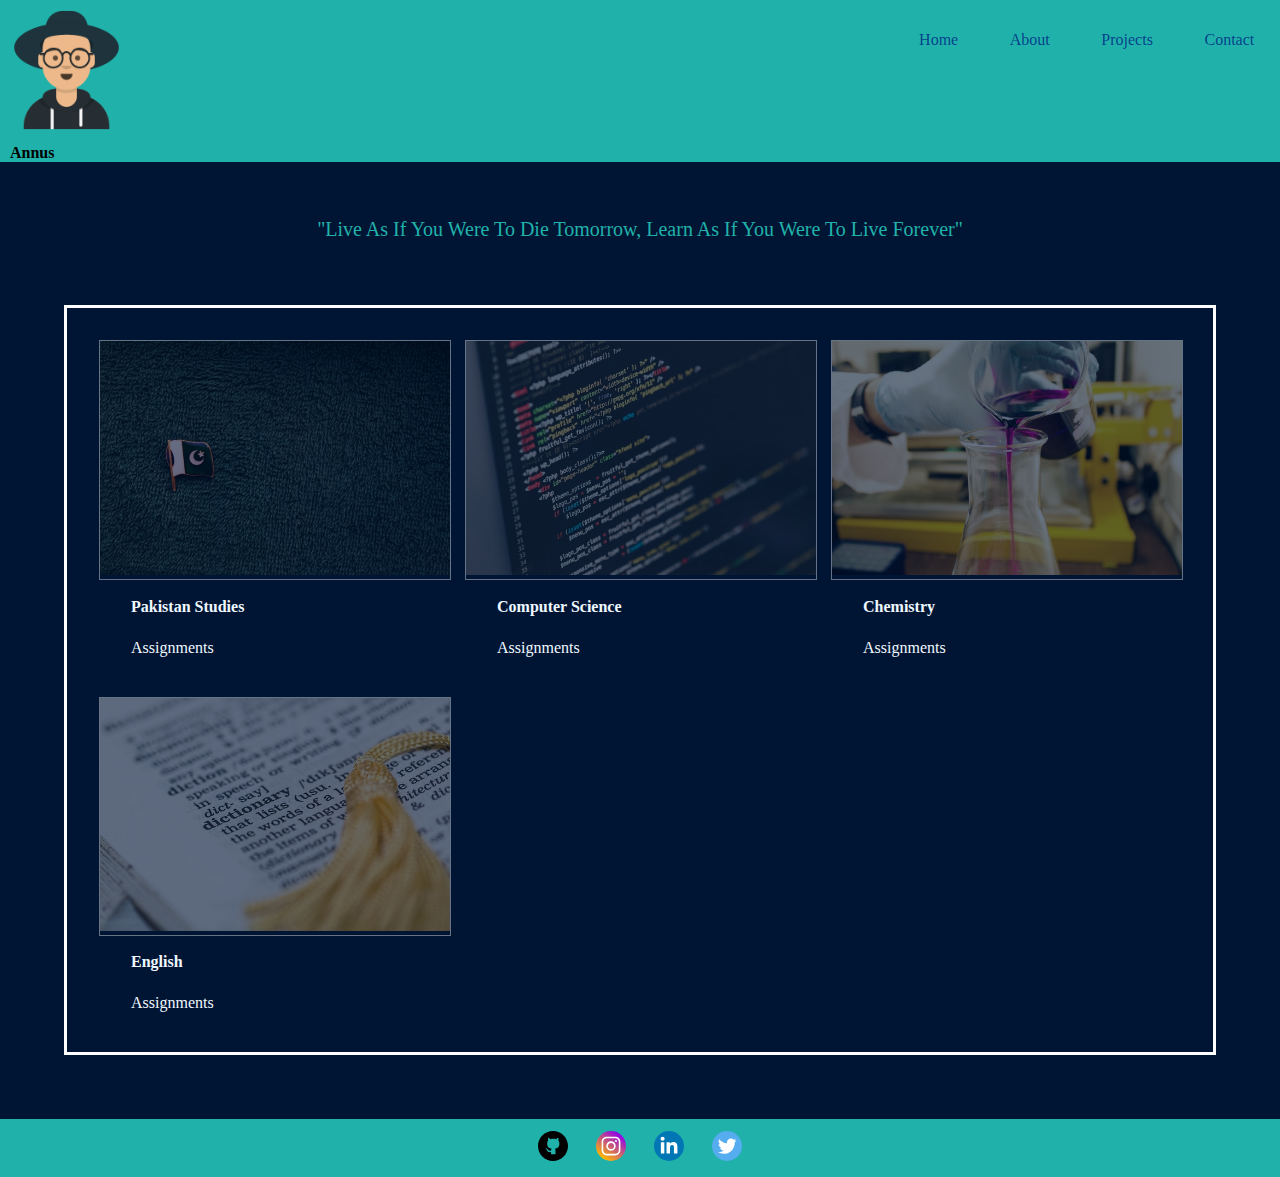
<file: index.html>
<!DOCTYPE html>
<html lang="en">
<head>
  <meta charset="UTF-8">
  <meta name="viewport" content="width=device-width, initial-scale=1.0">
  <title>Main Page</title>
  <link rel="stylesheet" href="Css/style.css">
</head>
<body>
  <header class="header">
    <div>
      <img class="header-logo"src="images/avataaars.png" alt=""><h4 class="header-logo">Annus</h4>
   </div> 

  <nav >
      <ul class="header-nav" >
        <li class="nav-link"><a href="#">Home</a></li>
        <li class="nav-link"><a href="about.html">About</a></li>
        <li class="nav-link"><a href="#">Projects</a></li>
        <li class="nav-link"><a href="contact.html">Contact</a></li>
      </ul>
  </nav> 
  </header>

  <br>
  <br>
    <div class="quote">
       <p> "Live As If You Were To Die Tomorrow,  Learn As If You Were
       To Live Forever"</p>
    </div>

  <main class="container">
    <div class="proj-grid">
      <section class="proj-prev" onclick="locaton.href='#'">
        <div class="proj-prev__image">
          <img src="images/Pst.jpg" alt="Project preview image goes here">
        </div>
 
       <h1 class="proj-prev__heading">
         Pakistan Studies
       </h1>
 
       <p class="proj-prev__byline">
         Assignments
       </p>
      </section>


      <section class="proj-prev" onclick="locaton.href='#'">
        <div class="proj-prev__image">
          <img src="images/computer.jpg" alt="Project preview image goes here">
        </div>
 
       <h1 class="proj-prev__heading">
         Computer Science
       </h1>
 
       <p class="proj-prev__byline">
          Assignments
       </p>
      </section>


      <section class="proj-prev" onclick="locaton.href='#'">
        <div class="proj-prev__image">
          <img src="images/chemisty.jpg" alt="Project preview image goes here">
        </div>
 
       <h1 class="proj-prev__heading">
         Chemistry
       </h1>
 
       <p class="proj-prev__byline">
        Assignments
       </p>
      </section>


      <section class="proj-prev" onclick="locaton.href='#'">
        <div class="proj-prev__image">
          <img src="images/English.jpg" alt="Project preview image goes here">
        </div>
 
       <h1 class="proj-prev__heading">
          English       
       </h1>
 
       <p class="proj-prev__byline">
         Assignments
         
       </p>
      </section>



    </div>

  </main>

  <footer>
    <div class="footer">
    <nav class="footer__nav">
      <img class="footer__image" src="images/iconfinder_Github_social_media_logo_1964417.svg" style="width: 30px; height: 30px;" alt="">
      <img class="footer__image" src="images/iconfinder_social-instagram-new-circle_1164349.svg" style="width: 30px; height: 30px;" alt="">
      <img class="footer__image" src="images/iconfinder_social-linkedin-circle_771370.svg" style="width: 30px; height: 30px;" alt="">
      <img class="footer__image" src="images/iconfinder_social-twitter-circle_771365.svg" style="width: 30px; height: 30px;" alt="">
    </nav>
  </div>
  </footer>
</body>
</html>
</file>
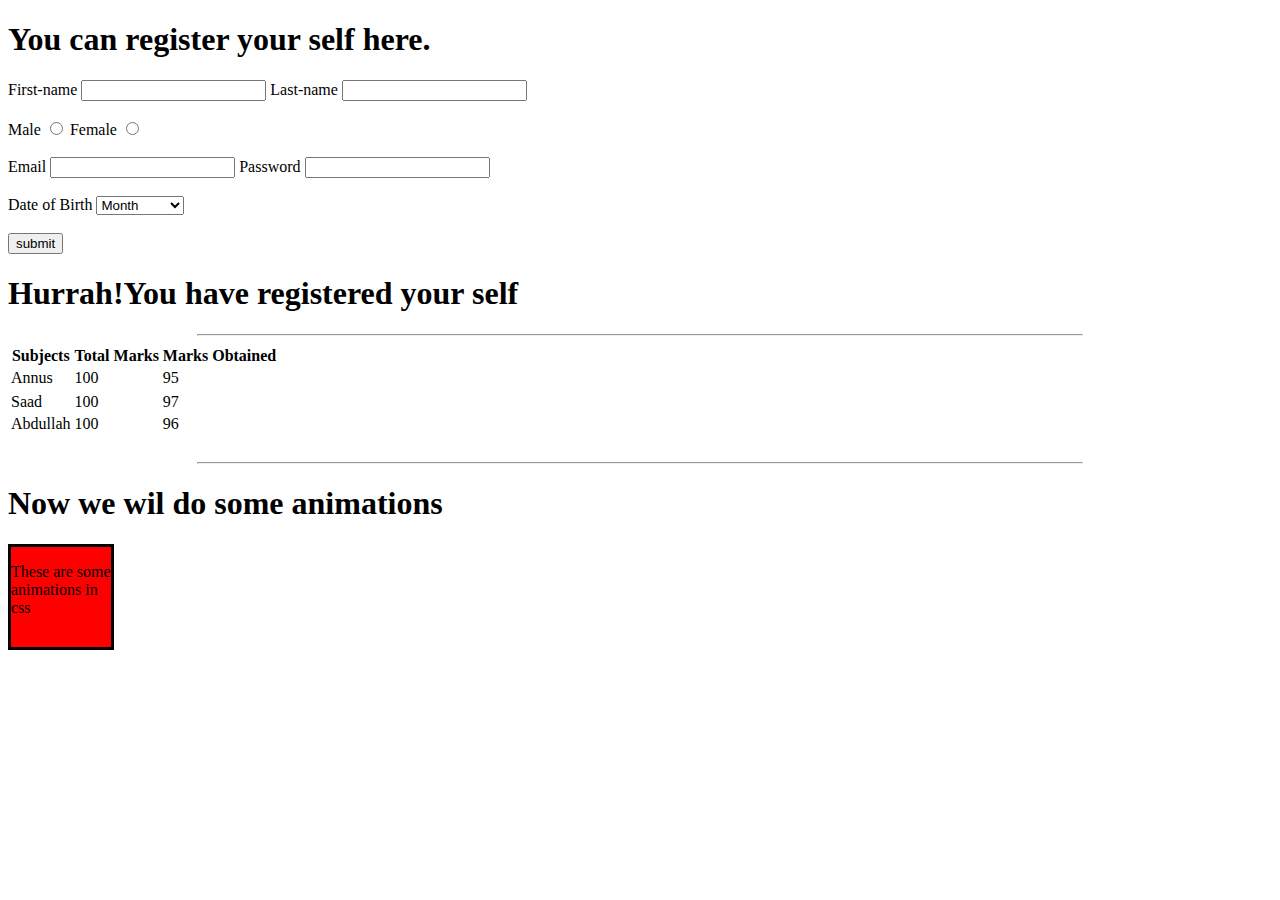
<file: Practice/index.html>
<!DOCTYPE html>
<html lang="en">
<head>
    <meta charset="UTF-8">
    <meta name="viewport" content="width=device-width, initial-scale=1.0">
    <title>registration from</title>
    <link rel="stylesheet" href="Css/style.css">
</head>
<body>
    <h1>You can register your self here.</h1>

    <form>
        <label for="First-name">First-name</label>
        <input type="text"  name="First-name " placeholder=""required>
        


        <label for="Last-name">Last-name</label>
        <input type="text"  name="Last-name " placeholder="" required>
        
    </form>
<br>
    <div>

        <label for="Gender-Male">Male</label>
        <input type="radio"  name=" Gender-Choice" value="choice-1" required>


        <label for="Female">Female</label>
        <input type="radio"  name=" Gender-Choice" value="choice-2" required>
        
     <div>
<br>           
        <label for="Email">Email</label>
        <input type="text"  name=" Email" value="" required>

        
        <label for="Password">Password</label>
        <input type="password"  name=" Password">

     </div>   
        <br>
     <div>
         <label for="Date Of Birth">Date of Birth</label>
         <select name="Month">
                <option value="Month">Month</option>             
                <option value="jan">Jan</option>
                <option value="Feb">Feb</option>
                <option value="March">March</option>
                <option value="April">April</option>
                <option value="May">May</option>                </option>
                <option value="June">June</option>
                <option value="July">July</option>
                <option value="August">August</option>
                <option value="September">September</option>
                <option value="October">October</option>
                <option value="November">November</option>
                <option value="December">December</option>
        </select>      
     </div>
<br>
     <Button type="submit">submit </Button>
     
    <h1>Hurrah!You have registered your self</h1> 
<hr width="70%">


<table>
    <thead>
        <th>Subjects</th>
        <th>Total Marks</th>
        <th>Marks  Obtained</th>
    </thead>

    <tr>
        <td>Annus</td>
        <td>100</td>
        <td>95</td>
    <tr>
    <tr> 
        <td>Saad</td>
        <td>100</td>
        <td>97</td>
    <tr>
        <td>Abdullah</td>
        <td>100</td>
        <td>96</td>
    </tr>


 </table>
<br>
<hr width="70%">
 <h1>
     Now we wil do some animations
 </h1>

 <div class="div-01">
     <p> These are some animations in css</p>
    </div>
</body>
</html>
</file>
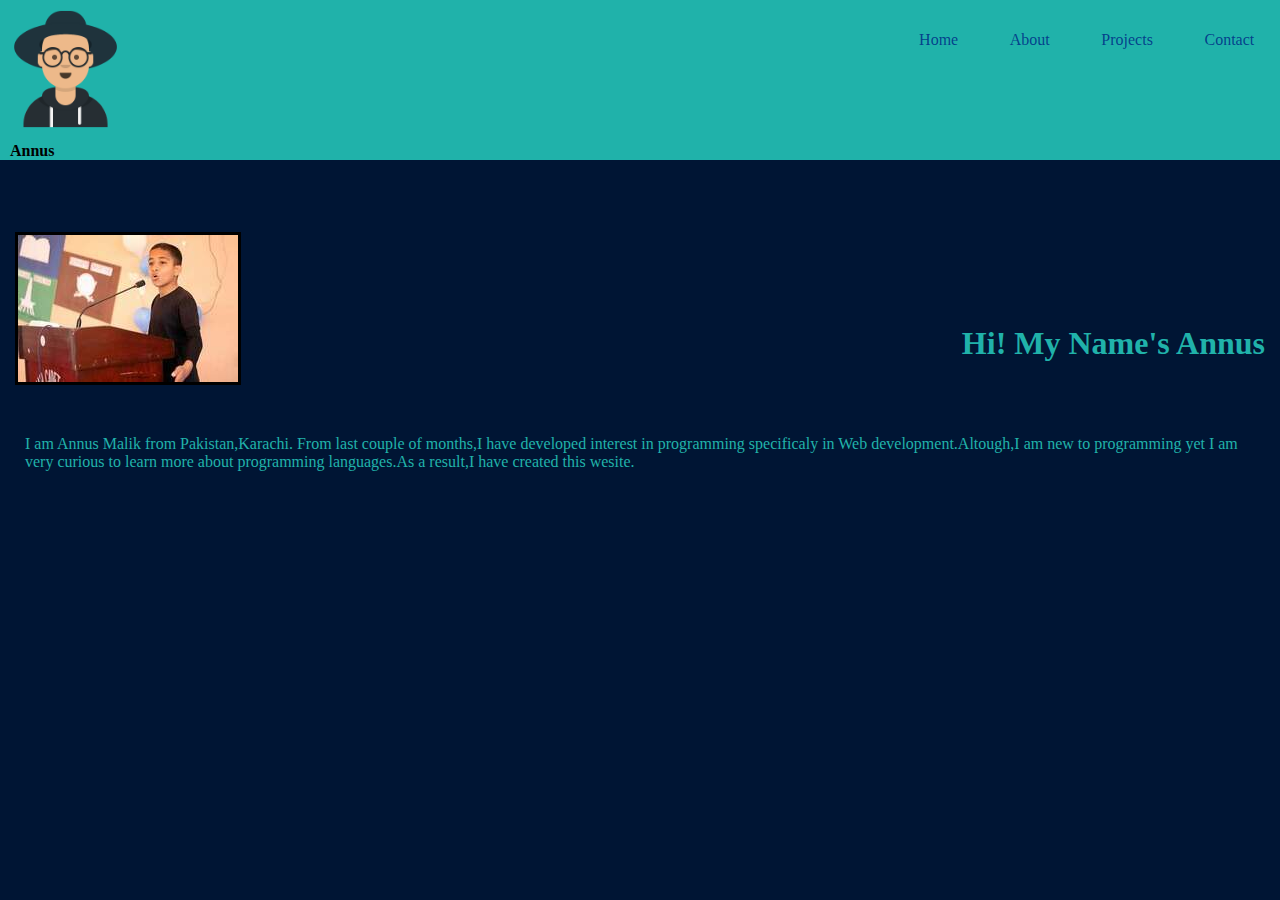
<file: about.html>
<!DOCTYPE html>
<html lang="en">
<head>
    <meta charset="UTF-8">
    <meta name="viewport" content="width=device-width, initial-scale=1.0">
    <title>About Me</title>
    <link rel="stylesheet" href="Css/about.css">
</head>
<body>
    <header class="header">
        <div >
            <img class="header-logo"src="images/avataaars.png" alt=""><h4 class="header-logo">Annus</h4>
        </div> 
      
        <nav>
            <ul class="header-nav">
                <li class="nav-link"><a href="index.html">Home</a></li>
                <li class="nav-link"><a href="">About</a></li>
                <li class="nav-link"><a href="">Projects</a></li>
                <li class="nav-link"><a href="contact.html">Contact</a></li>
                
            </ul>
        </nav>
    </header>
    <br><br><br><br>

    

    <img class="img-1" src="images/Img.resized.jpg" alt="">
    <br><br><br><br>
    <h1>Hi! My Name's Annus</h1>
  
      <br>
      <br>
      <br>
      <br>
      <br>
     <div class="div-1">
   
   <p> I am Annus Malik from Pakistan,Karachi.
    From last couple of months,I have developed interest in programming specificaly
     in Web development.Altough,I am new to programming yet I am very curious 
    to learn more about  programming languages.As a result,I have created this wesite.
    </p>
</div> 
   
    
</body>
</html>
</file>
<file: Css/style.css>
body{
  padding: 0%;
  background-color:#001534;
  margin: 0%;
  
}

.header {
  display: flex;
  background-color: lightseagreen;
  width: 100%;
 
  
}
.header div {
  flex: 2;
}


.header-logo {  
  margin: 10px 0px 0px 0px;
  width: 13.3%;
  margin-left: 10px; 

    
}

.header-logo-name {
  align-items: center;
}

nav {
  flex: 1;
}

.nav-link {
  margin: 15px;
  color: #001534;
  text-decoration: none;

}
  
.header-nav {
  display: flex;
  list-style: none;
  justify-content: space-around;
 
}


.header-nav a {
  text-decoration: none;
  color: #043e8afb;
  
}

.header-nav a:hover {
  color: #001534;
}


.footer {
  background-color: lightseagreen;
}

.footer__nav {
  text-align: center;
  
}
.footer__image {
  margin: 12px;
}



.proj-prev__image{
  margin-bottom: 0rem;
  width: 100%;
  display: block;
  overflow: hidden;
  opacity: .4;
  border: .1rem solid white;
  position: relative;
  
}

.proj-prev__image img {
  width: 100%; 


}



.container{

  border: .2rem solid white;
  margin: 4rem;
  padding:2rem 2rem 0rem 2rem;


}

.proj-grid{
  display: grid;
  grid-template-columns: repeat(3,1fr);
  column-gap: 1rem;
    
}

.proj-prev{
  
  color: aliceblue;
  margin-bottom: 1.5rem;
  

}

.proj-prev__heading{
  font-family:serif;
  padding-left: 2rem;
  font-size: 1rem;
  line-height: 2rem;

}

.proj-prev__byline{
  padding-left: 2rem;
  font-family:serif;


}       

.proj-prev:hover{
  cursor: pointer;

}

.proj-prev:hover > .proj-prev__heading {
  background-color: brown;
}

.proj-prev:hover > .proj-prev__image {
  opacity: 1;
}

.quote {
  font-size: 20px;
  color:lightseagreen;
  text-align: center;
}

.quote:hover {
  color: white;

}
</file>
<file: Practice/Css/style.css>
.div-01 {

  width: 100px;
  height: 100px;
  background-color: red;
 
 border: 3px solid black;

  
}
.div-01:hover{

     
    transform: skew(-10deg,-15deg);
}
</file>
<file: Css/about.css>
body{
  padding: 0%;
  background-color:#001534;
  margin: 0%;
  
}

.header {
  display: flex;
  background-color: lightseagreen;
  width: 100%;
 
  
}
.header div {
  flex: 2;
}

.header-logo {  
  margin: 10px 0px 0px 0px;
  width: 13%;
  margin-left: 10px; 

    
}

nav {
  flex: 1;
}

.nav-link {
  margin: 15px;
  color: #001534;
  text-decoration: none;
  
}

.header-nav {
  display: flex;
  list-style: none;
  justify-content: space-around;
}

.header-nav a {
  text-decoration: none;
  color:  #043e8afb;
  
}

.header-nav a:hover {
  color: #001534;
}
 

.img-1{
    float: left;
    border: 3px solid black;
    margin-left: 15px;
}

h1{
    color:lightseagreen;
    float:right;
    font-weight: bolder;
    text-shadow:;
    margin-right: 15px;
}

  


.div-1{
    text-align: left;
    padding: 25px;
}

p{
    color:lightseagreen;
}


.header {
  display: flex;
  background-color: lightseagreen;
  width: 100%;
  
}


.header-logo {  
  margin: 10px 0px 0px 0px;
  width: 13%;
  margin-left: 10px; 

    
}


.header-logo:hover{
  transform: skew(10deg,15deg);
}

.header-logo-name {
  margin: 0;
  padding: 0;
  font-size: 1rem;

}
</file>
